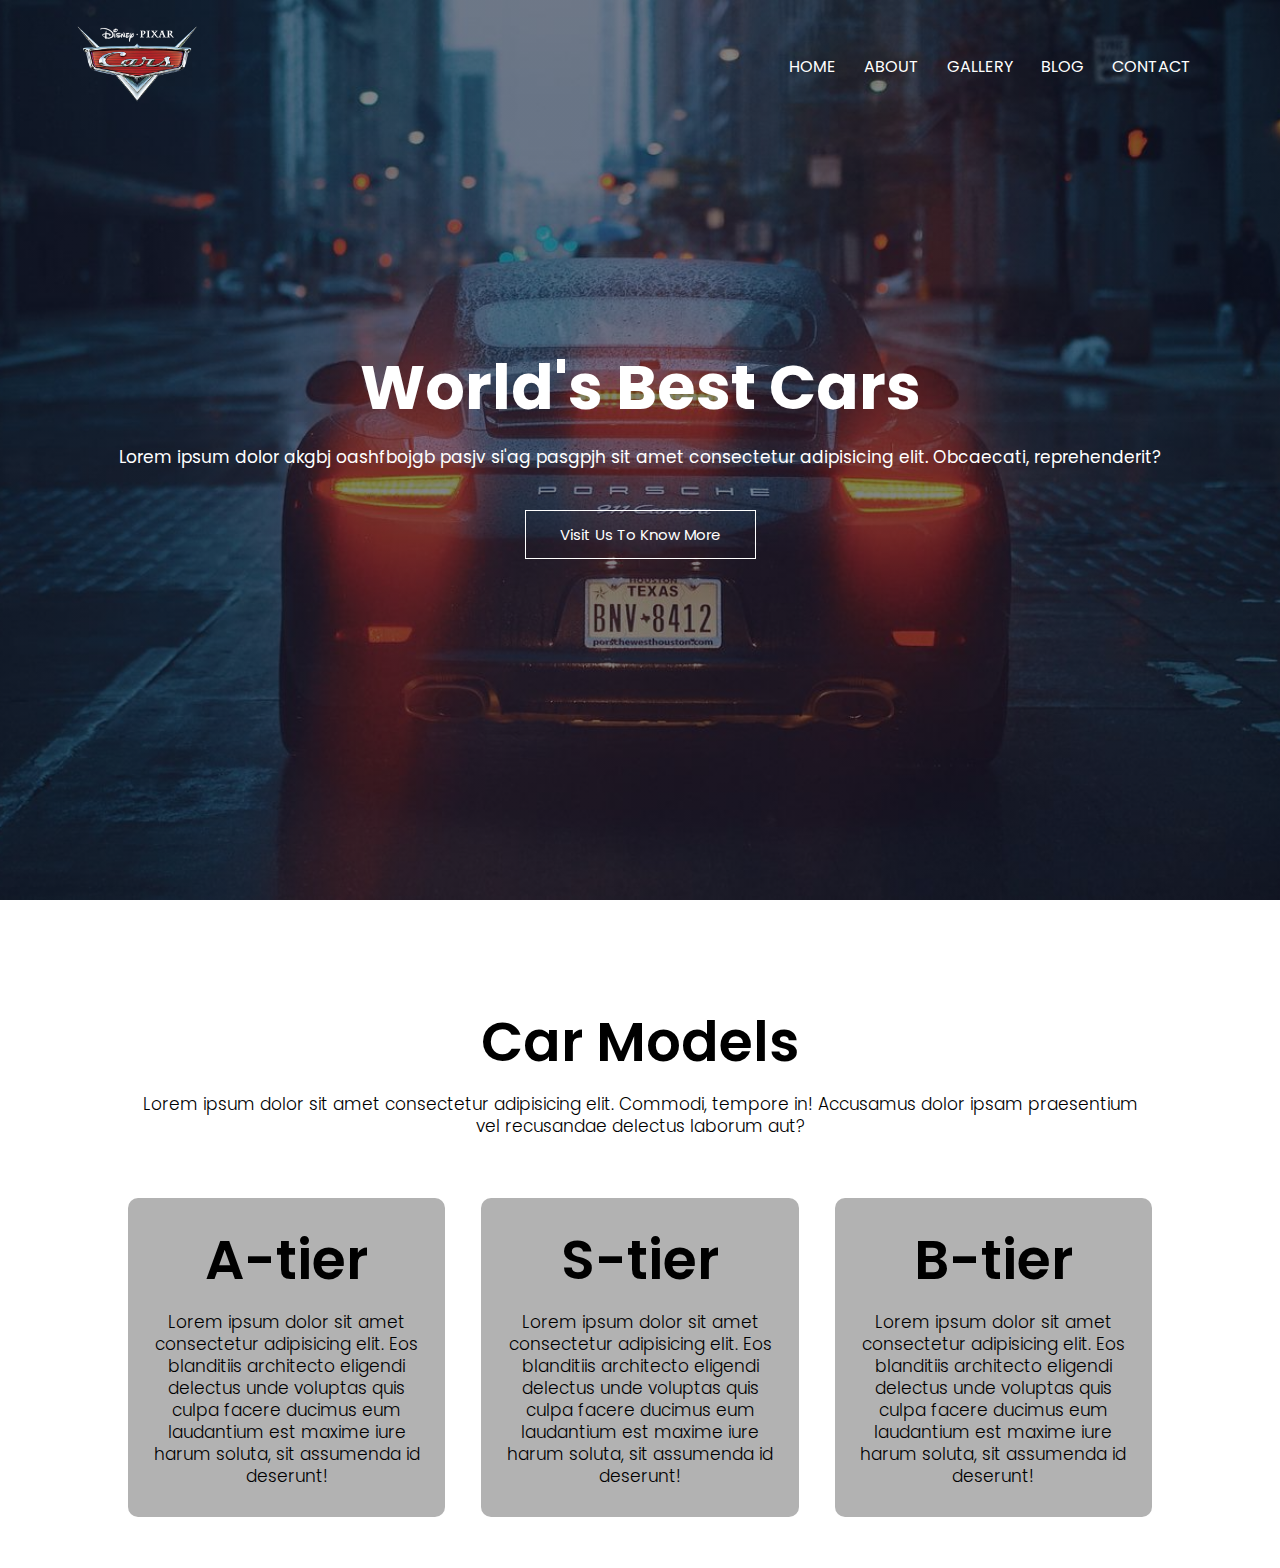
<file: html/1/index.html>
<!DOCTYPE html>
<html lang="en">

<head>
    <meta charset="UTF-8">
    <meta http-equiv="X-UA-Compatible" content="IE=edge">
    <meta name="viewport" content="width=device-width, initial-scale=1.0">
    <title>Hm</title>
    <link rel="stylesheet" href="design.css">
    <link rel="preconnect" href="https://fonts.googleapis.com">
    <link rel="preconnect" href="https://fonts.gstatic.com" crossorigin>
    <link href="https://fonts.googleapis.com/css2?family=Poppins:wght@200;300;400;600;700&display=swap"
        rel="stylesheet">
        <link rel="stylesheet" href="https://cdnjs.cloudflare.com/ajax/libs/font-awesome/6.1.2/css/all.min.css" integrity="sha512-1sCRPdkRXhBV2PBLUdRb4tMg1w2YPf37qatUFeS7zlBy7jJI8Lf4VHwWfZZfpXtYSLy85pkm9GaYVYMfw5BC1A==" crossorigin="anonymous" referrerpolicy="no-referrer" />
    
</head>

<body>
    <section class="header">
        <nav>
            <a href="index.html"> <img src="/html/1/images/logo.png" alt="logo"></a>
            <div class="nav-links" id="navlinks">
            <i class="fa fa-times" id="band" onclick="hideMenu()" ></i>
                <ul>
                    <li><a href="#">HOME</a></li>
                    <li><a href="#">ABOUT</a></li>
                    <li><a href="#">GALLERY</a></li>
                    <li><a href="#">BLOG</a></li>
                    <li><a href="#">CONTACT</a></li>
                </ul>
            </div>
            <i class="fa fa-bars" id="khul" onclick="showMenu()"></i>
        </nav>
        <div class="text-box">
            <h1>World's Best Cars</h1>
            <p> Lorem ipsum dolor akgbj oashfbojgb pasjv si'ag pasgpjh sit amet consectetur adipisicing elit. Obcaecati,
                reprehenderit? </p>
            <a href="#" class="hero-btn">Visit Us To Know More</a>
        </div>

    </section>


    <!-- -----CarModels----- -->


    <section class="carmodel">
        <h1>Car Models</h1>
        <p>Lorem ipsum dolor sit amet consectetur adipisicing elit. Commodi, tempore in! Accusamus dolor ipsam praesentium vel recusandae delectus laborum aut?</p>

        <div class="row">
            <div class="model-col A-tier">
                <h1>A-tier</h1>
                <p>Lorem ipsum dolor sit amet consectetur adipisicing elit. Eos blanditiis architecto eligendi delectus unde voluptas quis culpa facere ducimus eum laudantium est maxime iure harum soluta, sit assumenda id deserunt!</p>
            </div>

            <div class="model-col S-tier">
                <h1>S-tier</h1>
                <p>Lorem ipsum dolor sit amet consectetur adipisicing elit. Eos blanditiis architecto eligendi delectus unde voluptas quis culpa facere ducimus eum laudantium est maxime iure harum soluta, sit assumenda id deserunt!</p>
            </div>

            <div class="model-col B-tier">
                <h1>B-tier</h1>
                <p>Lorem ipsum dolor sit amet consectetur adipisicing elit. Eos blanditiis architecto eligendi delectus unde voluptas quis culpa facere ducimus eum laudantium est maxime iure harum soluta, sit assumenda id deserunt!</p>
            </div>

        </div>

    </section>



<!-- -----JavaScript----- -->

<script>

    var navLinks = document.getElementById(navlinks);
    function showMenu(){
        navLinks.style.right='0';
    }
    function hideMenu(){
        navLinks.style.right='-200px';
    }

</script>







</body>

</html>
</file>
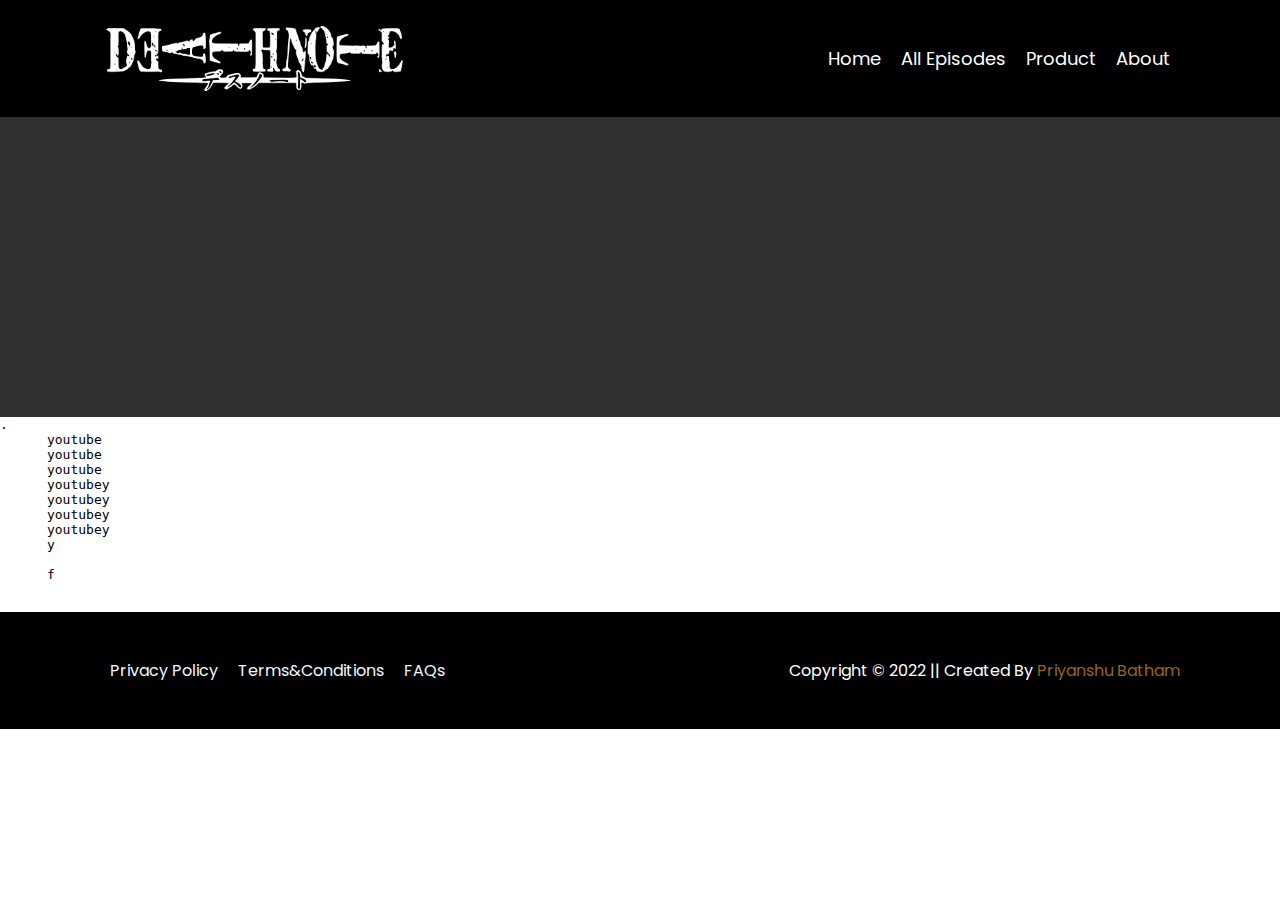
<file: html/3/index.html>
<!DOCTYPE html>
<html lang="en">

<head>
  <meta charset="UTF-8">
  <meta http-equiv="X-UA-Compatible" content="IE=edge">
  <meta name="viewport" content="width=device-width, initial-scale=1.0">
  <title>Death Note</title>
  <link rel="stylesheet" href="style.css">
  <link rel="preconnect" href="https://fonts.googleapis.com">
  <link rel="preconnect" href="https://fonts.gstatic.com" crossorigin>
  <link
    href="https://fonts.googleapis.com/css2?family=Montserrat:wght@300;400&family=Mouse+Memoirs&family=Poppins:wght@300;500&display=swap"
    rel="stylesheet">
</head>

<body>
  <header>
    <img src="/html/Bhaiya_project/images/deathnote.png" alt="Death Note" title="Death Note">

    <nav>
      <ul>
        <li><a href="#">Home</a></li>
        <li><a href="#">All Episodes</a></li>
        <li><a href="#">Product</a></li>
        <li><a href="#">About</a></li>

      </ul>
    </nav>
  </header>
  <main>
    <div class="video">
      <iframe width="700px" height="300px" src="https://www.youtube.com/embed/0x0fg9IGVMI" title="YouTube video player"
        frameborder="0" allow="accelerometer; autoplay; clipboard-write; encrypted-media; gyroscope; picture-in-picture"
        allowfullscreen></iframe>
    </div>
    <pre>. 
      youtube
      youtube
      youtube
      youtubey
      youtubey
      youtubey
      youtubey
      y

      f

    </pre>
  </main>
  <footer>
    <div class="foot">  
      <a href="#">Privacy Policy</a>
      <a href="#">Terms&Conditions</a>
      <a href="#">  FAQs</a>
    </div>
    <div class="copy">Copyright &copy; 2022 || Created By <a href="#" title="Developer"  alt="Priyanshu">Priyanshu Batham</a></div>

    
  </footer>
</body>

</html>
</file>
<file: html/1/design.css>
*{
    margin: 0;
    padding: 0;
    font-family: 'Poppins', sans-serif;
    /* box-sizing: border-box; */
}
.header{
    overflow: hidden;
    min-height: 100vh;
    width: 100%;
    background-image: linear-gradient(rgba(4,9,30,0.5),rgba(4,9,30,0.5)), url(/html/1/images/banner.jpg);
    background-position: center;
    background-size: cover;
    position: relative;
}
nav{
    display: flex;
    align-items: center;
    justify-content: space-between;
    padding: 2% 6%;
}
nav img{
    width: 120px;
}
.nav-links{
    flex: 1;
    text-align: right;
}
.nav-links ul li{
    display: inline-block;
    list-style: none;
    padding: 8px 12px;
    position: relative;
}
.nav-links ul li a{
    text-decoration: none;
    color: white;
}
.nav-links ul li::after{
    content: "";
    width: 0;
    height: 2px;
    background-color: white;
    display: block;
    margin: auto;
    transition: 0.5s;
}
.nav-links ul li:hover::after{
    width: 100%;
}
.text-box{
    /* background-color: red; */
    width: 90%;
    color: white;
    position: absolute;
    transform: translate(-50%,-50%);
    text-align: center;
    left: 50%;
    top: 50%;
}
.text-box h1{
    font-size: 62px;
}
.text-box p{
    font-size: 17px;
    margin: 10px 0 40px;
}
.hero-btn{
    color: white;
    text-decoration: none;
    display: inline-block;
    border: solid white 1px;
    background: transparent;
    padding: 12px 34px;
    font-size: 15px;
    cursor: pointer;
    transition: 0.5s;
    position: relative;
}
.hero-btn:hover{
    border: solid #f8813c 1px;
    background-color: #f8813c;
}
nav .fa{
    display: none;
}

/* -----CarModels----- */
.carmodel{
    width: 80%;
    margin: auto;
    padding-top: 100px;
    text-align: center;
}
.carmodel h1{
    font-size: 55px;
    font-weight: 600;
}
.carmodel p{
    font-size: 17px;
    font-weight: 300;
    color: rgb(0, 0, 0);
    padding: 10px;
    line-height: 22px;
}
.row{
    display: flex;
    margin-top: 5%;
    justify-content: space-between;
}
.model-col{
    flex-basis: 31%;
    border-radius: 10px;
    margin-bottom: 5%;
    padding: 20px 12px;
    box-sizing: border-box;
    /* background-color: rgb(255, 238, 129); */
}
.S-tier{
    background-color: rgb(178, 178, 178);
}
.A-tier{
    background-color: rgb(178, 178, 178);
}
.B-tier{
    background-color: rgb(178, 178, 178);
}
.S-tier:hover{
    color: rgb(218, 32, 32);
}
.A-tier:hover{
    color: rgb(218, 32, 32);
}
.B-tier:hover{
    color: rgb(218, 32, 32);
}


/* MEDIA QUERIES!!!!! */

@media(max-width: 700px){
    .text-box h1{
        font-size: 30px;
    }
    .nav-links ul li{
        display: block;
    }
    .nav-links{
        transition: 1s;
        height: 100vh;
        width: 200px;
        background-color: red;
        position: absolute;
        top: 0;
        right: -201px;
        text-align: left;
        z-index: 2;
    }
    nav .fa{
        display: block;
        margin: 10px;
        font-size: 22px;
        color: white;
        cursor: pointer;
    }
    .nav-links ul{
        padding: 30px;
    }
    .row{
        flex-direction: column;
    }
}
</file>
<file: html/3/style.css>
*{
    margin: 0;
    padding: 0;
    box-sizing:border-box;
}
header{
    display: flex;
    height: 13vh;
    background-color: black;
    align-content: center;
    justify-content: space-between;
}
nav ul{
    height: 13vh;
    display: flex;
    align-items: center;
    margin-right: 100px;
}
nav ul li a{
    padding: 0px 10px;
    text-decoration: none;
    color: white;
    font-family: 'Poppins', sans-serif;
    font-size: 18px;
}
nav ul li a:hover{
    color: #996515;
}
nav ul li{
    list-style: none; 
}
header img{
    padding: 20px 0px 20px 100px;
}
.video{
    display: flex;
    justify-content: center;
    background-color: rgb(47, 47, 47);
}
footer{
    display: flex;
    align-items: center;
    flex-direction: row;
    background-color: black;
    color: white;
    height: 13vh; 
    justify-content:space-between;
}
.foot{
    margin-left: 100px;
    display: flex;
}
.foot a{
    text-decoration: none;
    font-family: 'Poppins', sans-serif;
    padding: 0px 10px;
    color: aliceblue;
}
.foot a:hover{
    color: #996515; 
}
.copy{
    margin-right: 100px;    
    font-family: 'Poppins', sans-serif;
}
.copy a{
    color: #996515;
    text-decoration: none;
}
.copy a:hover{
    color: #64420e;
}
</file>
